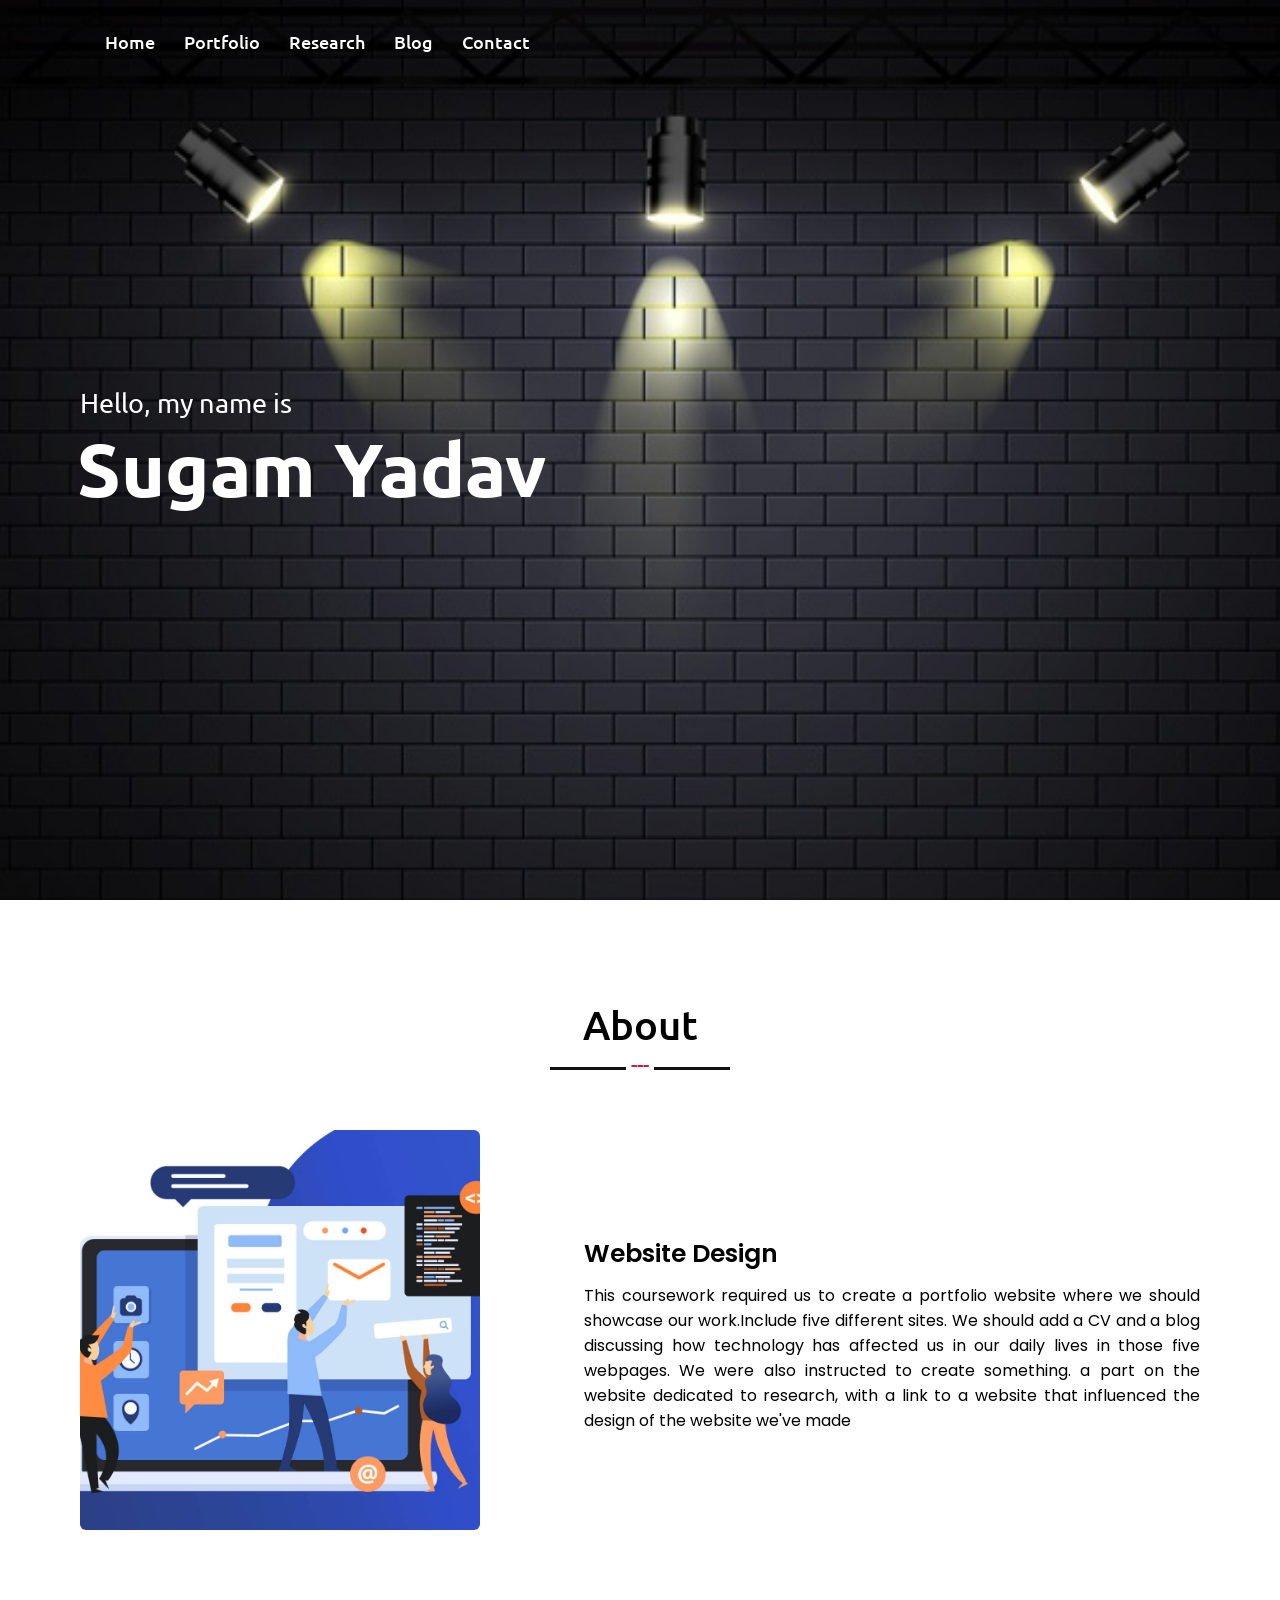
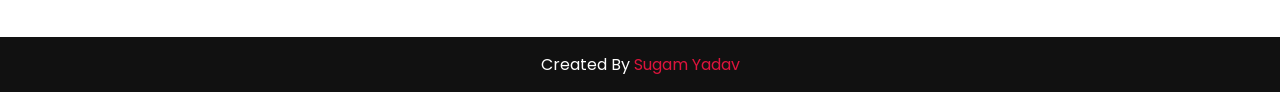
<file: sugam/index.html>
<!DOCTYPE html>

<html lang="en">
<head>
    <meta charset="UTF-8">
    <meta name="viewport" content="width=device-width, initial-scale=1.0">
    <title>Personal Portfolio Website</title>
    <link rel="stylesheet" href="style.css">
    
</head>
<body>
    <div class="scroll-up-btn">
        <i class="fas fa-angle-up"></i>
    </div>
    <nav class="navbar">
        <div class="max-width">
            <ul class="menu">
                <li><a href="#home" class="menu-btn">Home</a></li>
                <li><a href="resume.html" class="menu-btn">Portfolio</a></li>
                <li><a href="research.html" class="menu-btn">Research</a></li>
                <li><a href="blog.html" class="menu-btn">Blog</a></li>
                <li><a href="contactus.html" class="menu-btn">Contact</a></li>
            </ul>
            <div class="menu-btn">
                <i class="fas fa-bars"></i>
            </div>
        </div>
    </nav>

    <!-- home section start -->
    <section class="home" id="home">
        <div class="max-width">
            <div class="home-content">
                <div class="text-1">Hello, my name is</div>
                <div class="text-2">Sugam Yadav</div>
                
            
            </div>
        </div>
    </section>

    <!-- about section start -->
    <section class="about" id="about">
        <div class="max-width">
            <h2 class="title">About </h2>
            <div class="about-content">
                <div class="column left">
                    <img src="images/web-page-redesigning.jpg" alt="">
                </div>
                <div class="column right">
                    <div class="text">Website Design <span class="typing-2"></span></div>
                    <p>This coursework required us to create a portfolio website where we should showcase our work.Include five different sites. We should add a CV and a blog discussing how technology has affected us in our daily lives in those five webpages. We were also instructed to create something. a part on the website dedicated to research, with a link to a website that influenced the design of the website we've made</p>
                    
                    
                </div>
            </div>
        </div>
    </section>

 
    <!-- footer section start -->
    <footer>
        <span>Created By <a href="#">Sugam Yadav</a> 

    <script src="script.js"></script>
</body>
</html>
</file>
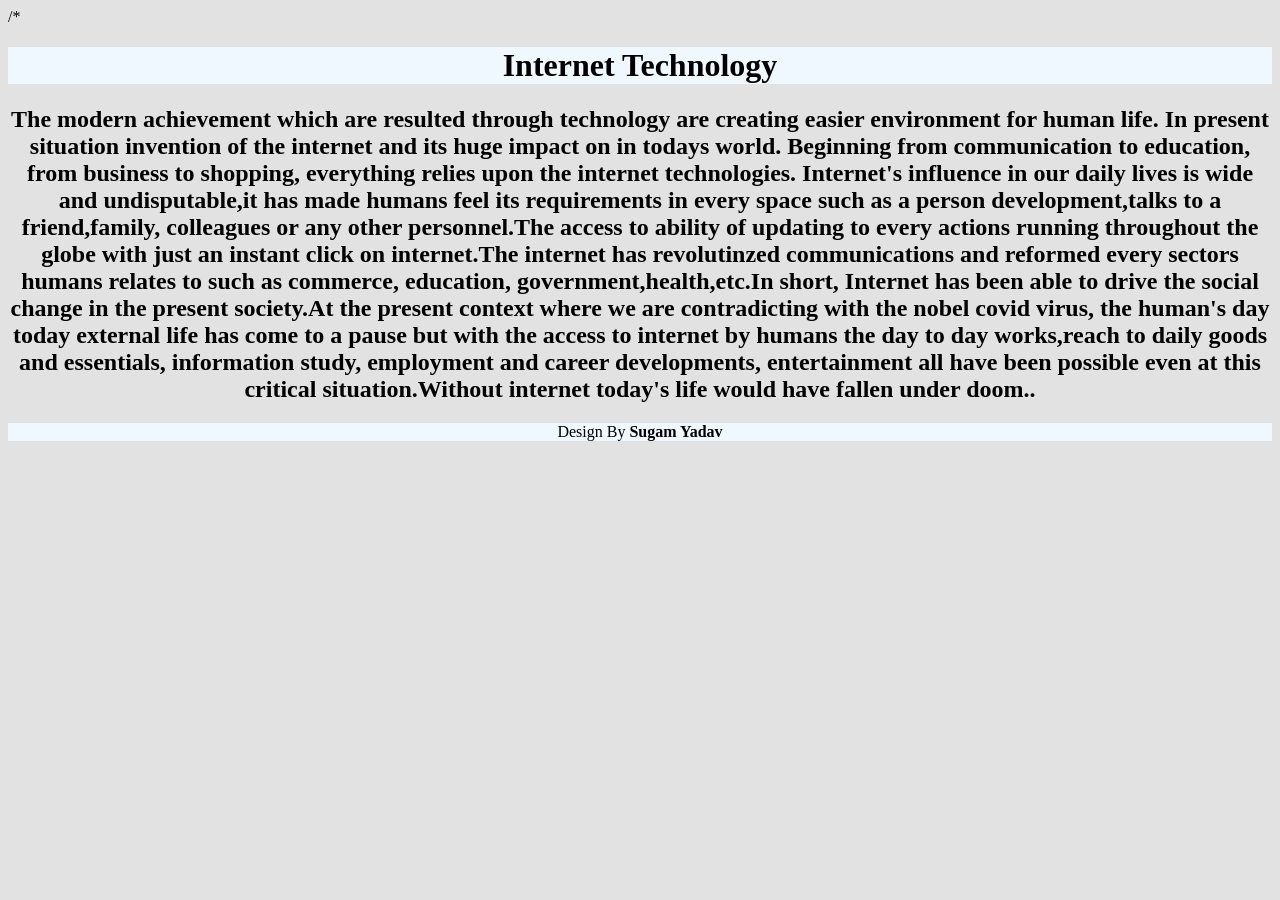
<file: sugam/blog.html>
<!DOCTYPE html>
<html lang="en">
<head>
  <meta charset="UTF-8">                                               /*
  <meta http-equiv="X-UA-Compatible" content="IE=edge">
  <meta name="viewport" content="width=device-width, initial-scale=1.0">
  <title>
    blog
  </title>
  <style>
    body{
            background-color: rgb(226, 226, 226);
            
        }
    #b1{
      text-align: center;
      background-color: aliceblue;
    }
    #b2{
      text-align: center;
      
    }
    #f1{
      text-align: center;
      background-color: aliceblue;
    }
  </style>
 
</head>
<body>

<div id="b1">   
  <h1 >
    Internet Technology 
  </h1>
</div>
       <div id="b2">
         <h2>
          The modern achievement which are resulted through technology are creating easier environment for human life. In present situation invention of the internet and its huge impact on in todays world. Beginning from communication to education, from business to shopping, everything relies upon the internet technologies. Internet's influence in our daily lives is wide and undisputable,it has made humans feel its requirements in every space such as a person development,talks to a friend,family, colleagues or any other personnel.The access to ability of updating to every actions running throughout the globe with just an instant click on internet.The internet has revolutinzed communications and reformed every sectors humans relates to such as commerce, education, government,health,etc.In short, Internet has been able to drive the social change in the present society.At the present context where we are contradicting with the nobel covid virus, the human's day today external life has come to a pause but with the access to internet by humans the day to day works,reach to daily goods and essentials, information study, employment and career developments, entertainment all have been
possible even at this critical situation.Without internet today's life would have fallen under doom..
         </h2>
       </div>

       <div id="f1">
         <p>
           Design By <strong>Sugam Yadav</strong>
         </p>
       </div>
</body>
</html>
</file>
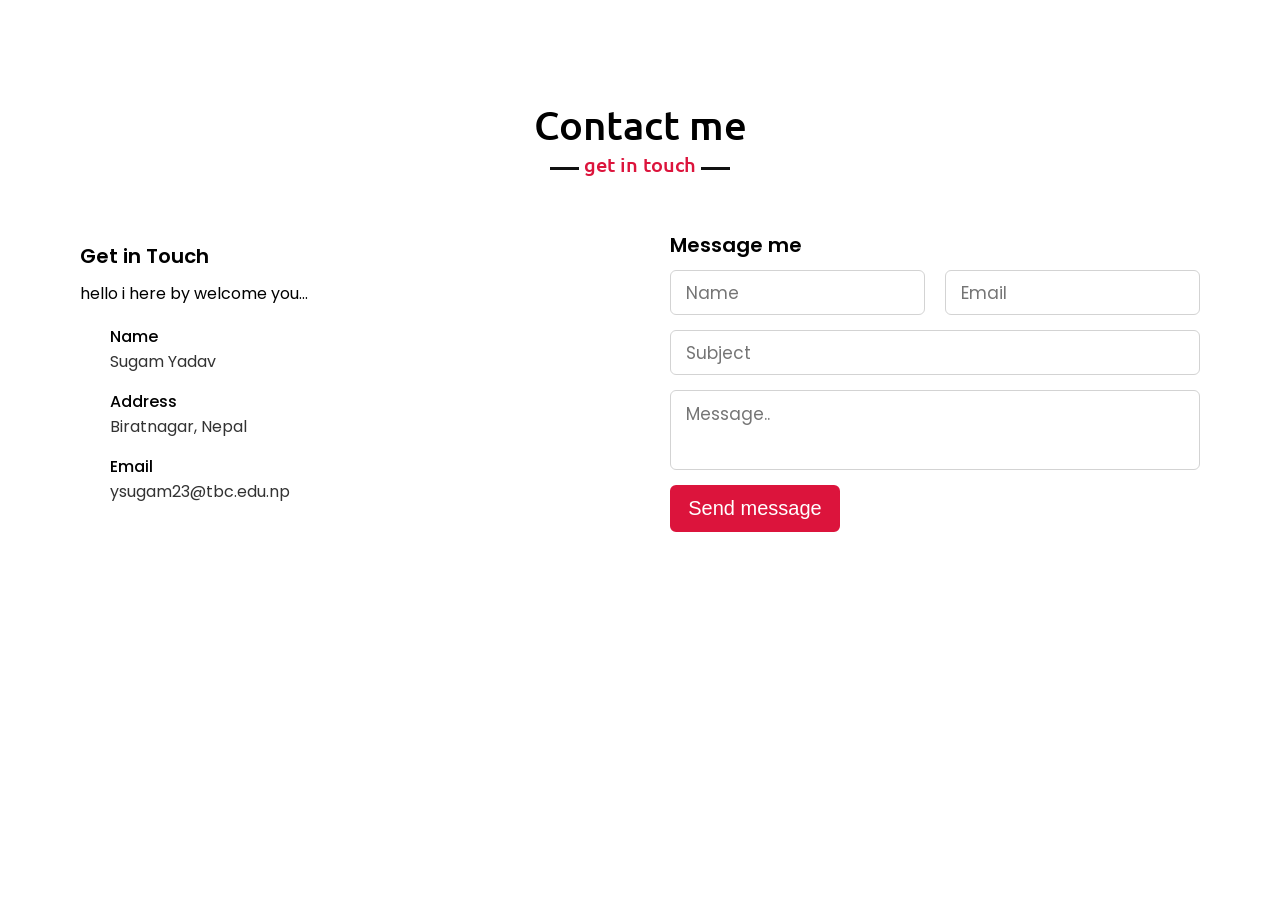
<file: sugam/contactus.html>
<!DOCTYPE html>
<html lang="en">
<head>
    <meta charset="UTF-8">
    <meta http-equiv="X-UA-Compatible" content="IE=edge">
    <meta name="viewport" content="width=device-width, initial-scale=1.0">
    <title>Contact US</title>
    <link rel="stylesheet" href="style.css">
</head>
<body>

    <!-- contact section start -->
    <section class="contact" id="contact">
        <div class="max-width">
            <h2 class="title">Contact me</h2>
            <div class="contact-content">
                <div class="column left">
                    <div class="text">Get in Touch</div>
                    <p> hello i here by welcome you...</p>
                    <div class="icons">
                        <div class="row">
                            <i class="fas fa-user"></i>
                            <div class="info">
                                <div class="head">Name</div>
                                <div class="sub-title">Sugam Yadav</div>
                            </div>
                        </div>
                        <div class="row">
                            <i class="fas fa-map-marker-alt"></i>
                            <div class="info">
                                <div class="head">Address</div>
                                <div class="sub-title">Biratnagar, Nepal</div>
                            </div>
                        </div>
                        <div class="row">
                            <i class="fas fa-envelope"></i>
                            <div class="info">
                                <div class="head">Email</div>
                                <div class="sub-title">ysugam23@tbc.edu.np</div>
                            </div>
                        </div>
                    </div>
                </div>
                <div class="column right">
                    <div class="text">Message me</div>
                    <form action="#">
                        <div class="fields">
                            <div class="field name">
                                <input type="text" placeholder="Name" required>
                            </div>
                            <div class="field email">
                                <input type="email" placeholder="Email" required>
                            </div>
                        </div>
                        <div class="field">
                            <input type="text" placeholder="Subject" required>
                        </div>
                        <div class="field textarea">
                            <textarea cols="30" rows="10" placeholder="Message.." required></textarea>
                        </div>
                        <div class="button">
                            <button type="submit">Send message</button>
                        </div>
                    </form>
                </div>
            </div>
        </div>
    </section>
    
</body>
</html>
</file>
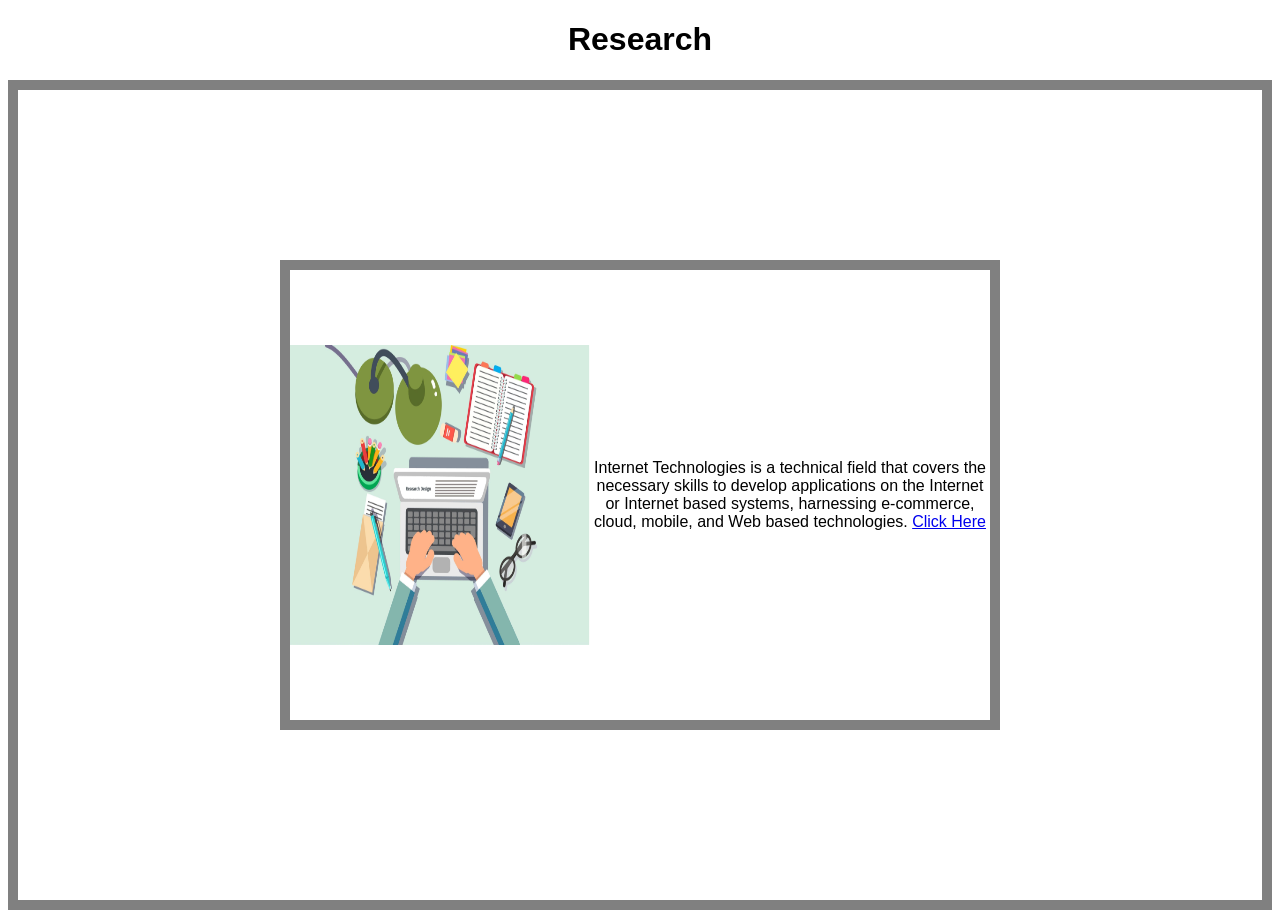
<file: sugam/research.html>
<!DOCTYPE html>
<html lang="en">
<head>
    <meta charset="UTF-8">
    <meta http-equiv="X-UA-Compatible" content="IE=edge">
    <meta name="viewport" content="width=device-width, initial-scale=1.0">
    <title>Document</title>
    <style>
        body {
            font-family: sans-serif;
        }
      section{
          border: 10px solid gray;
          height: 90vh;
          position: relative;

          
      }
      .container{
        border: 10px solid gray;
        max-width: 700px;
        width: 100%;
       
        height: 50vh;
        display: flex;
        align-items: center;
        justify-content: center;
        position: absolute;
        right: 0;
        left: 0;
        top: 0;
        bottom: 0;
        margin: auto;
        text-align: center;
        
        
      }
      #p1{
          text-align: center;
      }

    </style>
</head>
<body>
    <div id="p1">
        <h1>Research</h1>
    </div>
      <section>
         
          <div class="container">
            <img src="images/Types-of-Research-Design.jpg" alt="Trulli" width="300" height="300">
              <p>Internet Technologies is a technical field that covers the necessary skills to develop applications on the Internet or Internet based systems,
                   harnessing e-commerce, cloud, mobile, and Web based technologies.
                   <a href="https://www.emerald.com/insight/content/doi/10.1108/10176749810237626/full/html">Click Here</a></p>
          </div>
      </section>
      
</body>
</html>
</file>
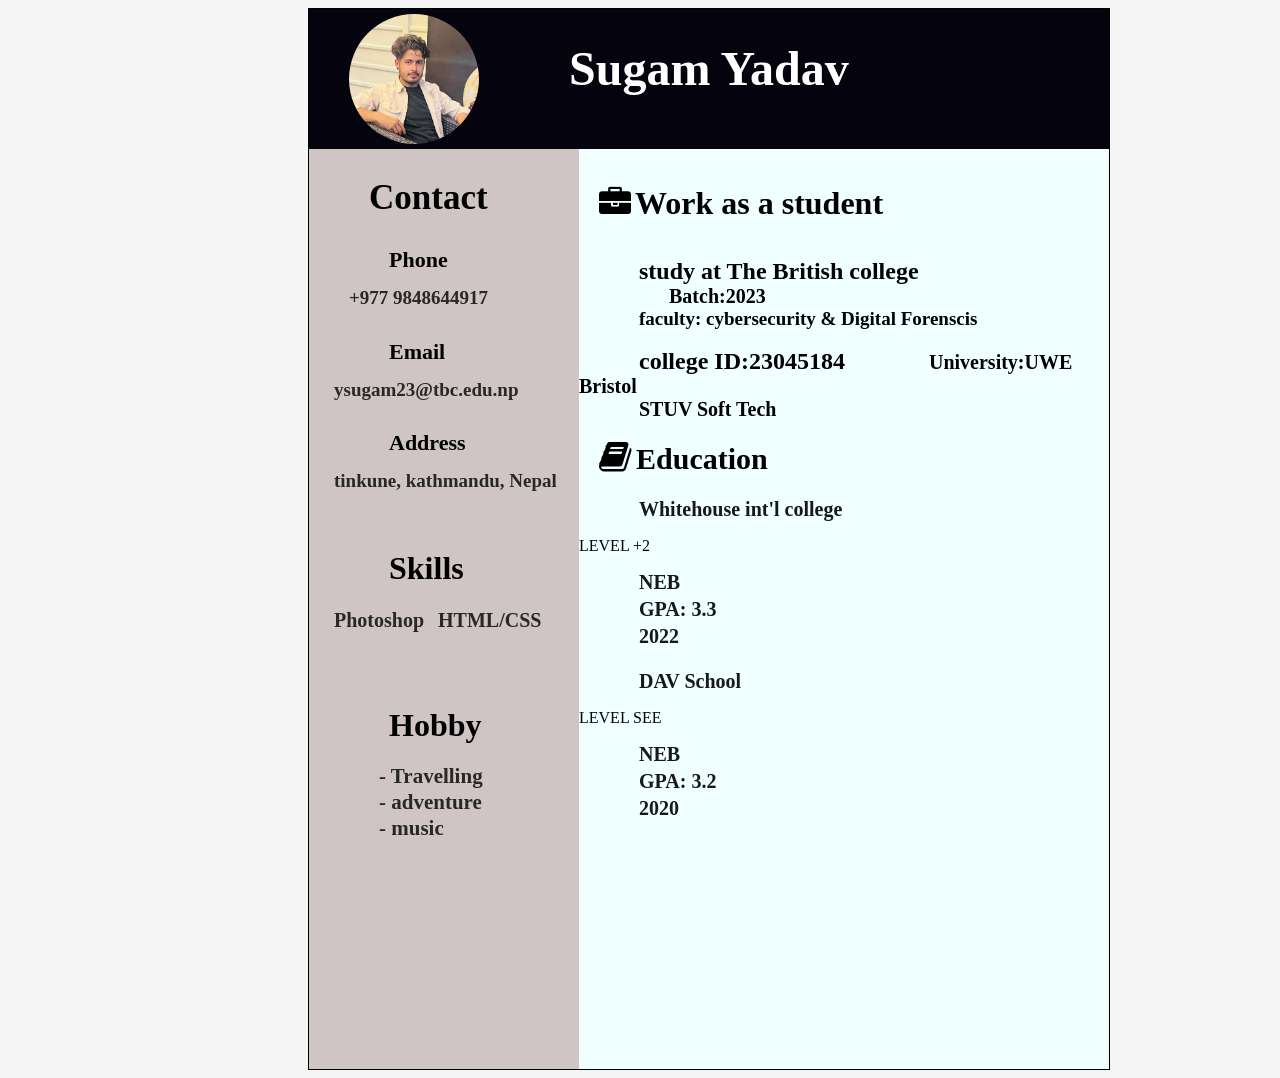
<file: sugam/resume.html>
<!DOCTYPE html>
<html lang="en">
<head>
    <meta charset="UTF-8">
    <meta http-equiv="X-UA-Compatible" content="IE=edge">
    <meta name="viewport" content="width=device-width, initial-scale=1.0">
    <link rel="stylesheet" href="https://cdnjs.cloudflare.com/ajax/libs/font-awesome/4.7.0/css/font-awesome.min.css">
    <title>CV</title>
    <style>
        body{
            background-color: whitesmoke;
        }
        #div1{
            border: 1px solid black;
            width: 800px;
            margin-left: 300px;
            height: 1060px;
        }
        #div2{
            background-color: rgb(5, 4, 14);
            margin: 0px;
            padding: 0px;
            height: 140px;
        }
        #img1{
            width: 130px;
            height: 130px;
            border-radius: 100px;
            margin-left: 40px;
            margin-top: 5px;
            float: left;

        }
        #h11{
            float: left;
            color: white;
            margin-left: 90px;
            font-size: 48px;
        }
        #div3{
            background-color: rgb(207,197,197);
            width: 270px;
            height: 920px;
            margin-top: 0px;
            float: left;

        }
        #h22{
            margin-left: 60px;
            font-size: 35px;
            
        }
        #h33{
            margin-left: 80px;
            font-size: 22px;
            margin-bottom: 14px;
        }
        #p1{
            margin-left: 25px;
            font-size: 19px;
            margin-top: 10px;
            font-weight: bold;
            opacity: 0.8;
        }
        #h44{
            margin-left: 80px;
        }
        #label01{
            font-size: 20px;
            margin-left: 25px;
            font-weight: bold;
            opacity: 0.8;
        }
        #label02{
            font-size: 20px;
            margin-left: 10px;
            font-weight: bold;
            opacity: 0.8;
        }
        #h55{
            margin-left: 80px;
            margin-bottom: 40px;
        }
        #p02{
            font-size: 21px;
            margin-top: -20px;
            margin-left: 70px;
            font-weight: bold;
            opacity: 0.8;
        
        }
        #div4{
            background-color: azure;
            width: 528px;
            height: 920px;
            float: left;
        }
        #label1{
            font-size: 32px;
            font-weight: bold;
        }
        .fa-briefcase{
            font-size: 32px;
            margin-left: 20px;
        }
        #label2{
            font-size: 24px;
            font-weight: bold;
            margin-left: 60px;
        }
        #label4{
            font-size: 20px;
            font-weight: bold;
            margin-left: 90px;

        }
        #label3{
            font-size: 19px;
            font-weight: bold;
            margin-left: 60px;
        }
        #label5{
            font-size: 24px;
            font-weight: bold;
            margin-left: 60px;
        }
        #label6{
            font-size: 20px;
            font-weight: bold;
            margin-left: 80px;
        }
        #label7{
            font-size: 20px;
            font-weight: bold;
            margin-left: 60px;
        }
        #label8{
            font-size: 24px;
            font-weight: bold;
            margin-left: 60px;
        }
        #label9{
            font-size: 20px;
            font-weight: bold;
            margin-left: 80px;
        }
        #label10{
            margin-left: 60px;
            font-size: 20px;
            font-weight: bold;
        }
        .fa-book{
            font-size: 35px;
            margin-left: 20px;

        }
        #label11{
            font-size: 30px;
            font-weight: bold;
        }
        #p2{
            margin-left: 60px;
            font-size: 20px;
            font-weight: bold;
            opacity: 0.9;
            margin-top: 4px;
            margin-bottom: 0px;
        }
        

    </style>
</head>
<body>
    <div id="div1">
        <div id="div2">
            <img id="img1" src="images/sugam.jpeg" alt="">
            <h1 id="h11">Sugam Yadav</h1>

        </div>

        <div id="div3">
            <h2 id="h22">Contact</h2>
            <h4 id="h33">Phone</h4>
            <p id="p1" style="margin-left: 40px;">+977 9848644917</p>
            <h4 id="h33">Email</h4>
            <p id="p1">ysugam23@tbc.edu.np</p>
            <h4 id="h33">Address</h4>
            <p id="p1">tinkune, kathmandu, Nepal</p>
            <br>
            <h1 id="h44">Skills</h1>
            <label id="label01">Photoshop</label>
            <label id="label02">HTML/CSS</label><br><br>
            
            <br><br>

            <h1 id="h55">Hobby</h1>
            <p id="p02">- Travelling</p>
            <p id="p02">- adventure</p>
            <p id="p02">- music</p>
        

        </div>


        <div id="div4">
            <br>
            <br>
            <i class="fa fa-briefcase"></i>
            <label id="label1">Work as a student</label><br><br><br>
            <label id="label2">study at The British college </label>
            <label id="label4">Batch:2023</label><br>
            <label id="label3">faculty: cybersecurity & Digital Forenscis</label><br><br>

            <label id="label5">college ID:23045184</label>
            <label id="label6">University:UWE Bristol</label><br>
            <label id="label7">STUV Soft Tech</label><br><br>


            <i class="fa fa-book"></i>
            <label id="label11">Education</label><br><br>
           

            <p id="p2">Whitehouse int'l college</p>
            <p id="P2">LEVEL +2</p>
            <p id="p2">NEB </p>
            <p id="p2">GPA: 3.3</p>
            <p id="p2">2022</p><br>

            <p id="p2">DAV School</p>
            <P id="P2">LEVEL SEE</P>
            <p id="p2">NEB</p>
            <p id="p2">GPA: 3.2</p>
            <p id="p2">2020</p>
            
            
        </div>

    </div>
    
    
</body>
</html>
</file>
<file: sugam/style.css>
/*  import google fonts */
@import url('https://fonts.googleapis.com/css2?family=Poppins:wght@400;500;600;700&family=Ubuntu:wght@400;500;700&display=swap');


*{
    margin: 0;
    padding: 0;
    box-sizing: border-box;
    text-decoration: none;
}
html{
    scroll-behavior: smooth;
}

/* custom scroll bar */
::-webkit-scrollbar {
    width: 10px;
}
::-webkit-scrollbar-track {
    background: #130c0c;
}
::-webkit-scrollbar-thumb {
    background: #888;
}

::-webkit-scrollbar-thumb:hover {
    background: #555;
}

/* all similar content styling codes */
section{
    padding: 100px 0;
}
.max-width{
    max-width: 1300px;
    padding: 0 80px;
    margin: auto;
}
.about, .services, .skills, .teams, .contact, footer{
    font-family: 'Poppins', sans-serif;
}
.about .about-content, 
.services .serv-content,
.skills .skills-content,
.contact .contact-content{
    display: flex;
    flex-wrap: wrap;
    align-items: center;
    justify-content: space-between;
}
section .title{
    position: relative;
    text-align: center;
    font-size: 40px;
    font-weight: 500;
    margin-bottom: 60px;
    padding-bottom: 20px;
    font-family: 'Ubuntu', sans-serif;
}
section .title::before{
    content: "";
    position: absolute;
    bottom: 0px;
    left: 50%;
    width: 180px;
    height: 3px;
    background: #111;
    transform: translateX(-50%);
}
section .title::after{
    position: absolute;
    bottom: -8px;
    left: 50%;
    font-size: 20px;
    color: crimson;
    padding: 0 5px;
    background: #fff;
    transform: translateX(-50%);
}

/* navbar styling */
.navbar{
    position: fixed;
    width: 100%;
    z-index: 999;
    padding: 30px 0;
    font-family: 'Ubuntu', sans-serif;
    transition: all 0.3s ease;
}
.navbar.sticky{
    padding: 15px 0;
    background: crimson;
}
.navbar .max-width{
    display: flex;
    align-items: center;
    justify-content: space-between;
}
.navbar .logo a{
    color: #fff;
    font-size: 35px;
    font-weight: 600;
}
.navbar .logo a span{
    color: crimson;
    transition: all 0.3s ease;
}
.navbar.sticky .logo a span{
    color: #fff;
}
.navbar .menu li{
    list-style: none;
    display: inline-block;
}
.navbar .menu li a{
    display: block;
    color: #fff;
    font-size: 18px;
    font-weight: 500;
    margin-left: 25px;
    transition: color 0.3s ease;
}
.navbar .menu li a:hover{
    color: crimson;
}
.navbar.sticky .menu li a:hover{
    color: #fff;
}

/* menu btn styling */
.menu-btn{
    color: #fff;
    font-size: 23px;
    cursor: pointer;
    display: none;
}
.scroll-up-btn{
    position: fixed;
    height: 45px;
    width: 42px;
    background: crimson;
    right: 30px;
    bottom: 10px;
    text-align: center;
    line-height: 45px;
    color: #fff;
    z-index: 9999;
    font-size: 30px;
    border-radius: 6px;
    border-bottom-width: 2px;
    cursor: pointer;
    opacity: 0;
    pointer-events: none;
    transition: all 0.3s ease;
}
.scroll-up-btn.show{
    bottom: 30px;
    opacity: 1;
    pointer-events: auto;
}
.scroll-up-btn:hover{
    filter: brightness(90%);
}

  
/* home section styling */
.home{
    display: flex;
    background: url("images/brick-wall-with-spot-lights-wallpaper_52683-42954.jpg");
    height: 100vh;
    color: #fff;
    min-height: 500px;
    background-size: cover;
    background-attachment: fixed;
    font-family: 'Ubuntu', sans-serif;
}
.home .max-width{
    margin: auto 0 auto 30px;
}
.home .home-content .text-1{
    font-size: 27px;
}
.home .home-content .text-2{
    font-size: 75px;
    font-weight: 600;
    margin-left: -3px;
}
.home .home-content .text-3{
    font-size: 40px;
    margin: 5px 0;
}
.home .home-content .text-3 span{
    color: crimson;
    font-weight: 500;
}
.home .home-content a{
    display: inline-block;
    background: crimson;
    color: #fff;
    font-size: 25px;
    padding: 12px 36px;
    margin-top: 20px;
    font-weight: 400;
    border-radius: 6px;
    border: 2px solid crimson;
    transition: all 0.3s ease;
}
.home .home-content a:hover{
    color: crimson;
    background: none;
}

/* about section styling */
.about .title::after{
    content: "---";
}
.about .about-content .left{
    width: 45%;
}
.about .about-content .left img{
    height: 400px;
    width: 400px;
    object-fit: cover;
    border-radius: 6px;
}
.about .about-content .right{
    width: 55%;
}
.about .about-content .right .text{
    font-size: 25px;
    font-weight: 600;
    margin-bottom: 10px;
}
.about .about-content .right .text span{
    color: crimson;
}
.about .about-content .right p{
    text-align: justify;
}
.about .about-content .right a{
    display: inline-block;
    background: crimson;
    color: rgb(12, 5, 5);
    font-size: 20px;
    font-weight: 500;
    padding: 10px 30px;
    margin-top: 20px;
    border-radius: 6px;
    border: 2px solid crimson;
    transition: all 0.3s ease;
}
.about .about-content .right a:hover{
    color: crimson;
    background: none;
}

/* services section styling */
.services, .teams{
    color:#fff;
    background: #111;
}
.services .title::before,
.teams .title::before{
    background: #fff;
}
.services .title::after,
.teams .title::after{
    background: #111;
    content: "what i provide";
}
.services .serv-content .card{
    width: calc(33% - 20px);
    background: #222;
    text-align: center;
    border-radius: 6px;
    padding: 20px 25px;
    cursor: pointer;
    transition: all 0.3s ease;
}
.services .serv-content .card:hover{
    background: crimson;
}
.services .serv-content .card .box{
    transition: all 0.3s ease;
}
.services .serv-content .card:hover .box{
    transform: scale(1.05);
}
.services .serv-content .card i{
    font-size: 50px;
    color: crimson;
    transition: color 0.3s ease;
}
.services .serv-content .card:hover i{
    color: #fff;
}
.services .serv-content .card .text{
    font-size: 25px;
    font-weight: 500;
    margin: 10px 0 7px 0;
}

/* skills section styling */

.skills .title::after{
    content: "what i know";
}
.skills .skills-content .column{
    width: calc(50% - 30px);
}
.skills .skills-content .left .text{
    font-size: 20px;
    font-weight: 600;
    margin-bottom: 10px;
}
.skills .skills-content .left p{
    text-align: justify;
}
.skills .skills-content .left a{
    display: inline-block;
    background: crimson;
    color: #fff;
    font-size: 18px;
    font-weight: 500;
    padding: 8px 16px;
    margin-top: 20px;
    border-radius: 6px;
    border: 2px solid crimson;
    transition: all 0.3s ease;
}
.skills .skills-content .left a:hover{
    color: crimson;
    background: none;
}
.skills .skills-content .right .bars{
    margin-bottom: 15px;
}
.skills .skills-content .right .info{
    display: flex;
    margin-bottom: 5px;
    align-items: center;
    justify-content: space-between;
}
.skills .skills-content .right span{
    font-weight: 500;
    font-size: 18px;
}
.skills .skills-content .right .line{
    height: 5px;
    width: 100%;
    background: lightgrey;
    position: relative;
}
.skills .skills-content .right .line::before{
    content: "";
    position: absolute;
    height: 100%;
    left: 0;
    top: 0;
    background: crimson;
}
.skills-content .right .html::before{
    width: 90%;
}
.skills-content .right .css::before{
    width: 60%;
}
.skills-content .right .js::before{
    width: 80%;
}
.skills-content .right .php::before{
    width: 50%;
}
.skills-content .right .mysql::before{
    width: 70%;
}

/* teams section styling */
.teams .title::after{
    content: "who with me";
}
.teams .carousel .card{
    background: #222;
    border-radius: 6px;
    padding: 25px 35px;
    text-align: center;
    overflow: hidden;
    transition: all 0.3s ease;
}
.teams .carousel .card:hover{
    background: crimson;
}
.teams .carousel .card .box{
    display: flex;
    flex-direction: column;
    align-items: center;
    justify-content: center;
    transition: all 0.3s ease;
}
.teams .carousel .card:hover .box{
    transform: scale(1.05);
}
.teams .carousel .card .text{
    font-size: 25px;
    font-weight: 500;
    margin: 10px 0 7px 0;
}
.teams .carousel .card img{
    height: 150px;
    width: 150px;
    object-fit: cover;
    border-radius: 50%;
    border: 5px solid crimson;
    transition: all 0.3s ease;
}
.teams .carousel .card:hover img{
    border-color: #fff;
}
.owl-dots{
    text-align: center;
    margin-top: 20px;
}
.owl-dot{
    height: 13px;
    width: 13px;
    margin: 0 5px;
    outline: none!important;
    border-radius: 50%;
    border: 2px solid crimson!important;
    transition: all 0.3s ease;
}
.owl-dot.active{
    width: 35px;
    border-radius: 14px;
}
.owl-dot.active,
.owl-dot:hover{
    background: crimson!important;
}

/* contact section styling */
.contact .title::after{
    content: "get in touch";
}
.contact .contact-content .column{
    width: calc(50% - 30px);
}
.contact .contact-content .text{
    font-size: 20px;
    font-weight: 600;
    margin-bottom: 10px;
}
.contact .contact-content .left p{
    text-align: justify;
}
.contact .contact-content .left .icons{
    margin: 10px 0;
}
.contact .contact-content .row{
    display: flex;
    height: 65px;
    align-items: center;
}
.contact .contact-content .row .info{
    margin-left: 30px;
}
.contact .contact-content .row i{
    font-size: 25px;
    color: crimson;
}
.contact .contact-content .info .head{
    font-weight: 500;
}
.contact .contact-content .info .sub-title{
    color: #333;
}
.contact .right form .fields{
    display: flex;
}
.contact .right form .field,
.contact .right form .fields .field{
    height: 45px;
    width: 100%;
    margin-bottom: 15px;
}
.contact .right form .textarea{
    height: 80px;
    width: 100%;
}
.contact .right form .name{
    margin-right: 10px;
}
.contact .right form .email{
    margin-left: 10px;  
}
.contact .right form .field input,
.contact .right form .textarea textarea{
    height: 100%;
    width: 100%;
    border: 1px solid lightgrey;
    border-radius: 6px;
    outline: none;
    padding: 0 15px;
    font-size: 17px;
    font-family: 'Poppins', sans-serif;
    transition: all 0.3s ease;
}
.contact .right form .field input:focus,
.contact .right form .textarea textarea:focus{
    border-color: #b3b3b3;
}
.contact .right form .textarea textarea{
    padding-top: 10px;
    resize: none;
}
.contact .right form .button{
    height: 47px;
    width: 170px;
}
.contact .right form .button button{
    width: 100%;
    height: 100%;
    border: 2px solid crimson;
    background: crimson;
    color: #fff;
    outline: none;
    font-size: 20px;
    font-weight: 500;
    border-radius: 6px;
    cursor: pointer;
    transition: all 0.3s ease;
}
.contact .right form .button button:hover{
    color: crimson;
    background: none;
}

/* footer section styling */
footer{
    background: #111;
    padding: 15px 23px;
    color: #fff;
    text-align: center;
}
footer span a{
    color: crimson;
    text-decoration: none;
}
footer span a:hover{
    text-decoration: underline;
}


/* responsive media query start */
@media (max-width: 1300px) {
    .home .max-width{
        margin-left: 0px;
    }
}

@media (max-width: 1104px) {
    .about .about-content .left img{
        height: 350px;
        width: 350px;
    }
}

@media (max-width: 991px) {
    .max-width{
        padding: 0 50px;
    }
}
@media (max-width: 947px){
    .menu-btn{
        display: block;
        z-index: 999;
    }
    .menu-btn i.active:before{
        content: "\f00d";
    }
    .navbar .menu{
        position: fixed;
        height: 100vh;
        width: 100%;
        left: -100%;
        top: 0;
        background: #111;
        text-align: center;
        padding-top: 80px;
        transition: all 0.3s ease;
    }
    .navbar .menu.active{
        left: 0;
    }
    .navbar .menu li{
        display: block;
    }
    .navbar .menu li a{
        display: inline-block;
        margin: 20px 0;
        font-size: 25px;
    }
    .home .home-content .text-2{
        font-size: 70px;
    }
    .home .home-content .text-3{
        font-size: 35px;
    }
    .home .home-content a{
        font-size: 23px;
        padding: 10px 30px;
    }
    .max-width{
        max-width: 930px;
    }
    .about .about-content .column{
        width: 100%;
    }
    .about .about-content .left{
        display: flex;
        justify-content: center;
        margin: 0 auto 60px;
    }
    .about .about-content .right{
        flex: 100%;
    }
    .services .serv-content .card{
        width: calc(50% - 10px);
        margin-bottom: 20px;
    }
    .skills .skills-content .column,
    .contact .contact-content .column{
        width: 100%;
        margin-bottom: 35px;
    }
}

@media (max-width: 690px) {
    .max-width{
        padding: 0 23px;
    }
    .home .home-content .text-2{
        font-size: 60px;
    }
    .home .home-content .text-3{
        font-size: 32px;
    }
    .home .home-content a{
        font-size: 20px;
    }
    .services .serv-content .card{
        width: 100%;
    }
}

@media (max-width: 500px) {
    .home .home-content .text-2{
        font-size: 50px;
    }
    .home .home-content .text-3{
        font-size: 27px;
    }
    .about .about-content .right .text,
    .skills .skills-content .left .text{
        font-size: 19px;
    }
    .contact .right form .fields{
        flex-direction: column;
    }
    .contact .right form .name,
    .contact .right form .email{
        margin: 0;
    }
    .scroll-up-btn{
        right: 15px;
        bottom: 15px;
        height: 38px;
        width: 35px;
        font-size: 23px;
        line-height: 38px;
    }
}
</file>
